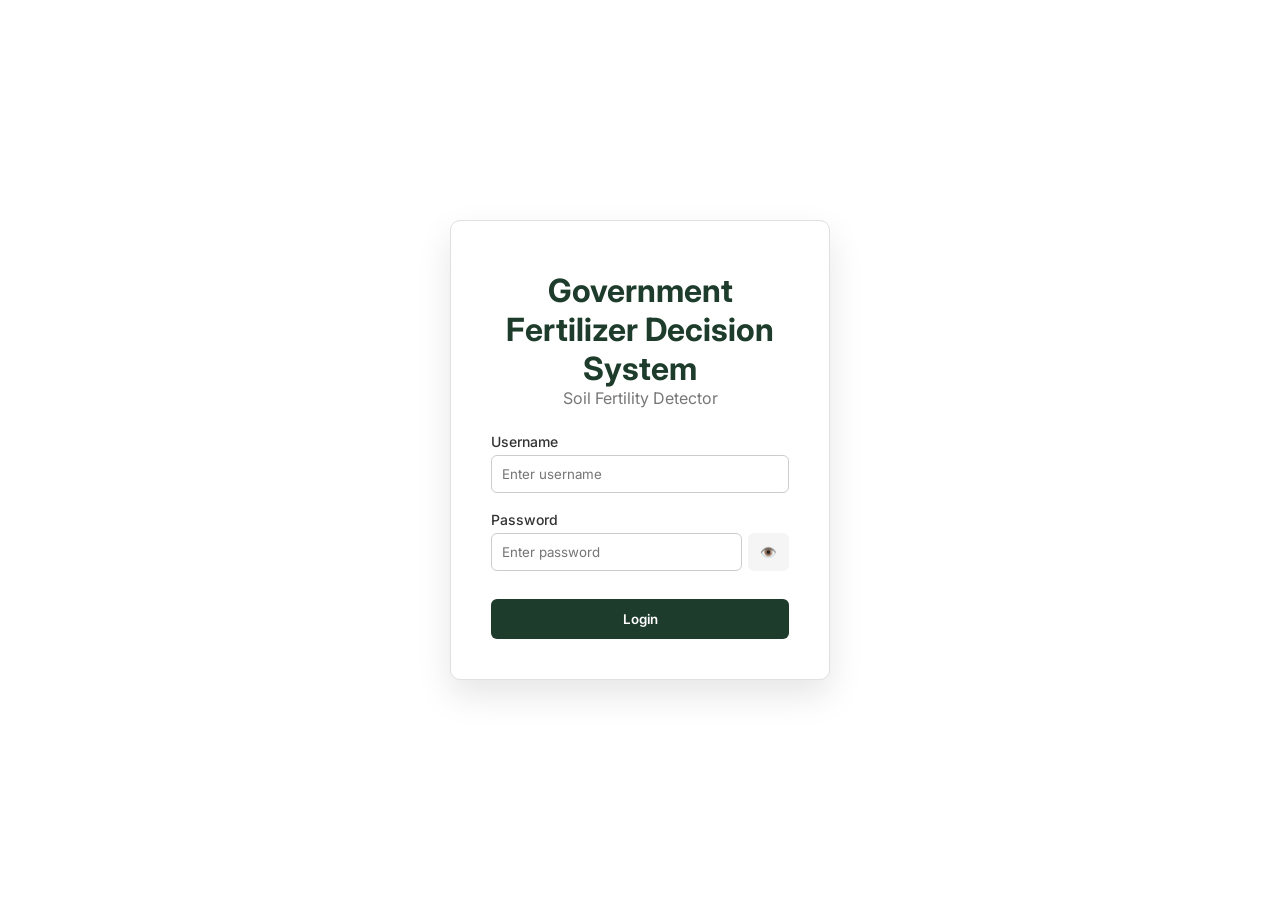
<file: index.html>
<!DOCTYPE html>
<html lang="en">
<head>
<meta charset="UTF-8">
<meta name="viewport" content="width=device-width, initial-scale=1.0">

<title>Government Fertilizer Decision System</title>

<link href="https://fonts.googleapis.com/css2?family=Inter:wght@400;500;600;700&display=swap" rel="stylesheet">

<style>

/* GLOBAL */
*{
margin:0;
padding:0;
box-sizing:border-box;
font-family:'Inter',sans-serif;
}

/* LOGIN PAGE - WHITE BACKGROUND */
#loginPage{
height:100vh;
display:flex;
justify-content:center;
align-items:center;
background:#ffffff;  /* Changed from green gradient to white */
position:fixed;
top:0;
left:0;
right:0;
bottom:0;
z-index:1000;
}

.login-box{
width:380px;
background:#ffffff;
padding:40px;
border-radius:10px;
box-shadow:0 15px 35px rgba(0,0,0,0.1);
text-align:center;
border:1px solid #e0e0e0;
}

.login-logo{
font-size:40px;
margin-bottom:10px;
}

.login-title{
font-size:32px;
font-weight:700;
color:#1e3c2c;
}

.login-subtitle{
color:#777;
margin-bottom:25px;
}

.form-group{
text-align:left;
margin-bottom:18px;
}

.form-group label{
font-size:14px;
font-weight:500;
display:block;
margin-bottom:5px;
color:#333;
}

.form-group input{
width:100%;
padding:10px;
border:1px solid #ccc;
border-radius:6px;
background:#ffffff;
}

.form-group input:focus{
outline:none;
border-color:#1e3c2c;
}

.password-wrapper{
display:flex;
}

.toggle-password{
border:none;
background:#f5f5f5;
padding:0 12px;
margin-left:6px;
border-radius:6px;
cursor:pointer;
color:#666;
}

.login-btn{
width:100%;
padding:12px;
border:none;
background:#1e3c2c;
color:white;
font-weight:600;
border-radius:6px;
cursor:pointer;
margin-top:10px;
}

.login-btn:hover{
background:#2a4a35;
}

.error-message{
margin-top:10px;
color:#c62828;
font-size:13px;
display:none;
}

.error-message.show{
display:block;
}

/* MAIN APP - WHITE BACKGROUND */
#mainApp{
display:none;
background:#ffffff;
}

.app-header{
background:#ffffff;
border-bottom:1px solid #e0e0e0;
padding:16px 40px;
}

.header-content{
max-width:1400px;
margin:0 auto;
display:flex;
justify-content:space-between;
align-items:center;
}

.logo-area{
display:flex;
align-items:center;
gap:10px;
}

.logo-icon{
font-size:22px;
}

.logo-area h1{
font-size:20px;
font-weight:600;
color:#333;
}

.logout-btn{
background:#f5f5f5;
border:1px solid #ddd;
padding:8px 14px;
border-radius:6px;
color:#333;
cursor:pointer;
}

.logout-btn:hover{
background:#e0e0e0;
}

/* LAYOUT - WHITE BACKGROUND */
.main-container{
padding:30px;
background:#ffffff;
min-height:100vh;
}

.two-column-layout{
display:grid;
grid-template-columns:420px 1fr;
gap:25px;
}

/* INPUT CARD */
.input-card{
background:#ffffff;
border:1px solid #e0e0e0;
border-radius:12px;
padding:25px;
box-shadow:0 2px 8px rgba(0,0,0,0.05);
}

.input-card h2{
font-size:20px;
font-weight:600;
color:#333;
margin-bottom:4px;
}

.input-subtitle{
font-size:13px;
color:#777;
margin-bottom:18px;
}

.model-select{
width:100%;
padding:10px;
border:1px solid #e0e0e0;
border-radius:6px;
margin-bottom:20px;
background:#ffffff;
color:#333;
}

.model-select:focus{
outline:none;
border-color:#1e3c2c;
}

.section-title{
margin:20px 0 12px;
font-size:12px;
font-weight:600;
color:#666;
text-transform:uppercase;
letter-spacing:0.5px;
border-bottom:1px solid #e0e0e0;
padding-bottom:5px;
}

.input-grid{
display:grid;
grid-template-columns:1fr 1fr;
gap:14px;
}

.input-field label{
font-size:12px;
color:#666;
display:block;
margin-bottom:4px;
font-weight:500;
}

.input-field input{
width:100%;
padding:8px 10px;
background:#ffffff;
border:1px solid #e0e0e0;
border-radius:6px;
color:#333;
}

.input-field input:focus{
outline:none;
border-color:#1e3c2c;
}

.analyze-btn{
width:100%;
margin-top:20px;
padding:14px;
background:#1e3c2c;
border:none;
border-radius:8px;
font-weight:600;
color:white;
cursor:pointer;
font-size:15px;
}

.analyze-btn:hover{
background:#2a4a35;
}

.sample-buttons{
display:flex;
gap:10px;
margin-top:15px;
}

.sample-btn{
flex:1;
padding:8px;
background:#f5f5f5;
border:1px solid #e0e0e0;
border-radius:6px;
color:#666;
cursor:pointer;
font-size:12px;
}

.sample-btn:hover{
background:#e0e0e0;
border-color:#1e3c2c;
color:#1e3c2c;
}

/* RESULTS CARD */
.results-card{
background:#ffffff;
border:1px solid #e0e0e0;
border-radius:12px;
padding:25px;
min-height:500px;
box-shadow:0 2px 8px rgba(0,0,0,0.05);
}

.empty-state{
text-align:center;
color:#999;
padding-top:80px;
}

.empty-icon{
font-size:48px;
margin-bottom:10px;
}

/* RESULTS STYLES */
.fertility-badge{
display:inline-block;
padding:6px 14px;
border-radius:30px;
font-weight:600;
margin-bottom:15px;
font-size:14px;
}

.badge-high{
background:#e8f5e9;
color:#2e7d32;
border:1px solid #a5d6a7;
}

.badge-medium{
background:#fff3e0;
color:#ef6c00;
border:1px solid #ffb74d;
}

.badge-low{
background:#ffebee;
color:#c62828;
border:1px solid #ef9a9a;
}

.confidence-display{
margin-bottom:20px;
}

.confidence-label{
font-size:12px;
color:#666;
margin-bottom:4px;
}

.confidence-value{
font-size:28px;
font-weight:700;
color:#1e3c2c;
}

.result-desc{
color:#555;
line-height:1.6;
margin-bottom:25px;
font-size:14px;
}

.indicators-section h3{
font-size:14px;
color:#333;
margin-bottom:15px;
padding-bottom:5px;
border-bottom:1px solid #e0e0e0;
}

.indicator-item{
display:flex;
align-items:center;
margin-bottom:12px;
gap:10px;
}

.indicator-name{
width:100px;
font-size:12px;
font-weight:600;
color:#666;
}

.indicator-bar{
flex:1;
height:6px;
background:#f0f0f0;
border-radius:3px;
overflow:hidden;
}

.indicator-fill{
height:100%;
border-radius:3px;
}

.indicator-value{
width:75px;
font-size:11px;
color:#333;
text-align:right;
}

.indicator-unit{
color:#999;
font-size:10px;
margin-left:2px;
}

/* TABS */
.tabs{
display:flex;
gap:10px;
margin-bottom:20px;
}

.tab-btn{
padding:8px 20px;
border:none;
border-radius:6px;
font-weight:600;
cursor:pointer;
transition:all 0.3s;
}

.tab-btn.active{
background:#1e3c2c;
color:white;
}

.tab-btn:not(.active){
background:#f5f5f5;
color:#666;
border:1px solid #e0e0e0;
}

.tab-btn:not(.active):hover{
background:#e0e0e0;
}

.tab-content{
display:none;
}

.tab-content.active{
display:block;
}

/* BULK UPLOAD */
.bulk-container{
background:#ffffff;
border:1px solid #e0e0e0;
border-radius:12px;
padding:25px;
}

.upload-area{
border:2px dashed #e0e0e0;
border-radius:8px;
padding:40px;
text-align:center;
cursor:pointer;
margin-bottom:20px;
}

.upload-area:hover{
border-color:#1e3c2c;
background:#f9f9f9;
}

.upload-icon{
font-size:40px;
margin-bottom:10px;
}

.upload-hint{
font-size:11px;
color:#999;
}

/* HISTORY CARD */
.history-card{
background:#ffffff;
border:1px solid #e0e0e0;
border-radius:12px;
padding:25px;
}

.history-card h3{
font-size:16px;
color:#333;
margin-bottom:20px;
padding-bottom:8px;
border-bottom:1px solid #e0e0e0;
}

.history-item{
display:flex;
justify-content:space-between;
align-items:center;
padding:12px;
background:#f9f9f9;
border:1px solid #e0e0e0;
border-radius:6px;
margin-bottom:8px;
}

.history-fert{
padding:3px 8px;
border-radius:4px;
font-size:11px;
font-weight:600;
}

.history-time{
color:#999;
font-size:11px;
}

/* RESPONSIVE */
@media (max-width:1024px){
.two-column-layout{
grid-template-columns:1fr;
}
}

@media (max-width:768px){
.input-grid{
grid-template-columns:1fr;
}
.sample-buttons{
grid-template-columns:1fr;
}
.tabs{
flex-direction:column;
}
.header-content{
flex-direction:column;
gap:12px;
}
}
</style>
</head>

<body>

<!-- LOGIN PAGE - WHITE BACKGROUND -->
<div id="loginPage">
<div class="login-box">
<div class="login-logo"></div>
<h1 class="login-title">Government Fertilizer Decision System</h1>
<p class="login-subtitle">Soil Fertility Detector </p>

<form id="loginForm">
<div class="form-group">
<label>Username</label>
<input type="text" id="username" placeholder="Enter username" required>
</div>

<div class="form-group">
<label>Password</label>
<div class="password-wrapper">
<input type="password" id="password" placeholder="Enter password" required>
<button type="button" class="toggle-password" id="toggleBtn">👁️</button>
</div>
</div>

<button type="submit" class="login-btn">Login</button>
<div class="error-message" id="loginError">Invalid username or password</div>
</form>
</div>
</div>

<!-- MAIN APPLICATION - WHITE BACKGROUND -->
<div id="mainApp">
<div class="app-header">
<div class="header-content">
<div class="logo-area">
<span class="logo-icon"></span>
<h1>SoilSense Malawi</h1>
</div>
<button class="logout-btn" id="logoutBtn">Logout</button>
</div>
</div>

<div class="main-container">
<!-- Tabs -->
<div class="tabs">
<button class="tab-btn active" onclick="switchTab('single')">Enumeration Area</button>
<button class="tab-btn" onclick="switchTab('bulk')">Bulk Upload</button>
<button class="tab-btn" onclick="switchTab('history')">Decision Log</button>
</div>

<!-- Single Farmer Tab -->
<div id="tab-single" class="tab-content active">
<div class="two-column-layout">
<!-- Input Column - LEFT -->
<div class="input-column">
<div class="input-card">
<h2>Soil Parameters</h2>
<p class="input-subtitle">Enter lab measurements for analysis</p>

<!-- Model Select -->
<select class="model-select" id="modelSelect">
<option value="xgb">XGBoost (Gradient Boosting) — 96.8%</option>
<option value="rf">Random Forest — 94.3%</option>
</select>

<!-- Primary Nutrients -->
<div class="section-title">PRIMARY NUTRIENTS</div>
<div class="input-grid">
<div class="input-field">
<label>pH</label>
<input type="number" id="f_PH" value="6.2" step="0.1">
</div>
<div class="input-field">
<label>Organic Carbon</label>
<input type="number" id="f_OC" value="2.1" step="0.1">
</div>
<div class="input-field">
<label>Nitrogen (N)</label>
<input type="number" id="f_N" value="180">
</div>
<div class="input-field">
<label>Phosphorus (P)</label>
<input type="number" id="f_P" value="12.5" step="0.1">
</div>
<div class="input-field">
<label>Potassium (K)</label>
<input type="number" id="f_K" value="185">
</div>
<div class="input-field">
<label>Magnesium (Mg)</label>
<input type="number" id="f_Mg" value="2.5" step="0.1">
</div>
</div>

<!-- Micronutrients -->
<div class="section-title">MICRONUTRIENTS</div>
<div class="input-grid">
<div class="input-field">
<label>Zinc (Zn)</label>
<input type="number" id="f_Zn" value="0.8" step="0.1">
</div>
<div class="input-field">
<label>Iron (Fe)</label>
<input type="number" id="f_Fe" value="4.2" step="0.1">
</div>
<div class="input-field">
<label>Copper (Cu)</label>
<input type="number" id="f_Cu" value="0.5" step="0.1">
</div>
<div class="input-field">
<label>Manganese (Mn)</label>
<input type="number" id="f_Mn" value="3.2" step="0.1">
</div>
</div>

<!-- Physical Properties -->
<div class="section-title">PHYSICAL PROPERTIES</div>
<div class="input-grid">
<div class="input-field">
<label>Sand</label>
<input type="number" id="f_Sand" value="62">
</div>
<div class="input-field">
<label>Silt</label>
<input type="number" id="f_Silt" value="8.5" step="0.1">
</div>
<div class="input-field">
<label>Clay</label>
<input type="number" id="f_Clay" value="9.2" step="0.1">
</div>
<div class="input-field">
<label>CaCO₃</label>
<input type="number" id="f_CaCO3" value="5.4" step="0.1">
</div>
<div class="input-field">
<label>CEC</label>
<input type="number" id="f_CEC" value="8.2" step="0.1">
</div>
<div class="input-field">
<label>Moisture</label>
<input type="number" id="f_Moisture_Content" value="19.5" step="0.1">
</div>
</div>

<!-- Action Buttons -->
<button class="analyze-btn" id="predictBtn">Analyze Soil</button>

<div class="sample-buttons">
<button class="sample-btn" data-sample="high">High Fertility</button>
<button class="sample-btn" data-sample="medium">Medium Fertility</button>
<button class="sample-btn" data-sample="low">Low Fertility</button>
</div>
</div>
</div>

<!-- Results Column - RIGHT -->
<div class="results-column">
<div class="results-card" id="resultArea">
<div class="empty-state">
<div class="empty-icon">🌾</div>
<p>Enter soil parameters to analyze</p>
</div>
</div>
</div>
</div>
</div>

<!-- Bulk Upload Tab -->
<div id="tab-bulk" class="tab-content">
<div class="bulk-container">
<div class="upload-area" id="uploadZone">
<div class="upload-icon">📁</div>
<p>Drop CSV file or click to browse</p>
<span class="upload-hint">PH, OC, Mg, N, P, K, Zn, Fe, Cu, Mn, Sand, Silt, Clay, CaCO3, CEC, Moisture_Content</span>
</div>
<input type="file" id="fileInput" accept=".csv" style="display:none;">
<div id="bulkResults"></div>
</div>
</div>

<!-- History Tab -->
<div id="tab-history" class="tab-content">
<div class="history-card">
<h3>Decision Log</h3>
<div id="historyList">
<div class="empty-state">
<div class="empty-icon">📋</div>
<p>No decisions recorded</p>
</div>
</div>
</div>
</div>

</div>
</div>

<script>
// ============================================
// AUTHENTICATION SYSTEM
// ============================================

const ADMIN_CREDENTIALS = {
    username: 'admin',
    password: 'Admin@123'
};

document.addEventListener('DOMContentLoaded', function() {
    checkAuth();
    initEventListeners();
    setDefaultValues();
});

function setDefaultValues() {
    const defaults = {
        f_PH: 6.2, f_OC: 2.1, f_Mg: 2.5, f_N: 180, f_P: 12.5, f_K: 185,
        f_Zn: 0.8, f_Fe: 4.2, f_Cu: 0.5, f_Mn: 3.2,
        f_Sand: 62, f_Silt: 8.5, f_Clay: 9.2, f_CaCO3: 5.4, f_CEC: 8.2, f_Moisture_Content: 19.5
    };
    
    for (const [id, value] of Object.entries(defaults)) {
        const el = document.getElementById(id);
        if (el) el.value = value;
    }
}

function checkAuth() {
    const isLoggedIn = sessionStorage.getItem('soilSenseLoggedIn') === 'true';
    const loginPage = document.getElementById('loginPage');
    const mainApp = document.getElementById('mainApp');
    
    if (isLoggedIn) {
        loginPage.style.display = 'none';
        mainApp.style.display = 'block';
    } else {
        loginPage.style.display = 'flex';
        mainApp.style.display = 'none';
    }
}

function initEventListeners() {
    document.getElementById('loginForm').addEventListener('submit', handleLogin);
    document.getElementById('toggleBtn').addEventListener('click', togglePassword);
    document.getElementById('logoutBtn').addEventListener('click', logout);
    document.getElementById('predictBtn').addEventListener('click', runPrediction);
    
    document.querySelectorAll('.sample-btn').forEach(btn => {
        btn.addEventListener('click', function() {
            loadSample(this.dataset.sample);
        });
    });
    
    const uploadZone = document.getElementById('uploadZone');
    if (uploadZone) {
        uploadZone.addEventListener('click', () => document.getElementById('fileInput').click());
        uploadZone.addEventListener('dragover', (e) => {
            e.preventDefault();
            uploadZone.classList.add('drag');
        });
        uploadZone.addEventListener('dragleave', () => uploadZone.classList.remove('drag'));
        uploadZone.addEventListener('drop', handleDrop);
    }
    
    document.getElementById('fileInput').addEventListener('change', handleFileUpload);
}

function togglePassword() {
    const p = document.getElementById('password');
    p.type = p.type === 'password' ? 'text' : 'password';
}

function handleLogin(event) {
    event.preventDefault();
    
    const username = document.getElementById('username').value;
    const password = document.getElementById('password').value;
    const errorEl = document.getElementById('loginError');
    
    if (username === ADMIN_CREDENTIALS.username && password === ADMIN_CREDENTIALS.password) {
        sessionStorage.setItem('soilSenseLoggedIn', 'true');
        document.getElementById('loginPage').style.display = 'none';
        document.getElementById('mainApp').style.display = 'block';
        errorEl.classList.remove('show');
        setTimeout(runPrediction, 200);
    } else {
        errorEl.classList.add('show');
    }
}

function logout() {
    sessionStorage.removeItem('soilSenseLoggedIn');
    document.getElementById('mainApp').style.display = 'none';
    document.getElementById('loginPage').style.display = 'flex';
    document.getElementById('loginForm').reset();
    document.getElementById('loginError').classList.remove('show');
}

// ============================================
// SOIL ANALYSIS FUNCTIONS
// ============================================

const SAMPLES = {
    high: { PH:6.5, OC:4.2, Mg:3.2, N:280, P:22, K:310, Zn:1.2, Fe:7.5, Cu:0.7, Mn:5.5, Sand:55, Silt:12, Clay:10, CaCO3:4.5, CEC:18, Moisture_Content:21 },
    medium: { PH:6.1, OC:2.1, Mg:2.0, N:160, P:11, K:165, Zn:0.7, Fe:4.0, Cu:0.5, Mn:3.0, Sand:65, Silt:8, Clay:9, CaCO3:5.5, CEC:8, Moisture_Content:18.5 },
    low: { PH:5.1, OC:0.6, Mg:0.8, N:45, P:4.5, K:55, Zn:0.2, Fe:2.0, Cu:0.3, Mn:1.2, Sand:80, Silt:4, Clay:5, CaCO3:2.5, CEC:3.5, Moisture_Content:13 }
};

function loadSample(type) {
    const s = SAMPLES[type];
    for (const [col, val] of Object.entries(s)) {
        const id = col === 'Moisture_Content' ? 'f_Moisture_Content' : 'f_' + col;
        const el = document.getElementById(id);
        if (el) el.value = val;
    }
    setTimeout(runPrediction, 100);
}

function getRawValues() {
    const raw = {};
    const fields = ['PH','OC','Mg','N','P','K','Zn','Fe','Cu','Mn','Sand','Silt','Clay','CaCO3','CEC','Moisture_Content'];
    
    fields.forEach(col => {
        const id = col === 'Moisture_Content' ? 'f_Moisture_Content' : 'f_' + col;
        raw[col] = parseFloat(document.getElementById(id).value) || 0;
    });
    
    return raw;
}

function calculateFertility(raw) {
    let score = 0;
    let maxScore = 0;
    
    if (raw.N >= 200) score += 20;
    else if (raw.N >= 120) score += 15;
    else if (raw.N >= 80) score += 10;
    else score += 5;
    maxScore += 20;
    
    if (raw.P >= 15) score += 20;
    else if (raw.P >= 12) score += 15;
    else if (raw.P >= 8) score += 10;
    else score += 5;
    maxScore += 20;
    
    if (raw.K >= 200) score += 20;
    else if (raw.K >= 150) score += 15;
    else if (raw.K >= 100) score += 10;
    else score += 5;
    maxScore += 20;
    
    if (raw.PH >= 6.0 && raw.PH <= 7.0) score += 15;
    else if (raw.PH >= 5.5 && raw.PH <= 7.5) score += 10;
    else score += 5;
    maxScore += 15;
    
    if (raw.OC >= 2.0) score += 15;
    else if (raw.OC >= 1.5) score += 10;
    else score += 5;
    maxScore += 15;
    
    if (raw.Moisture_Content >= 15 && raw.Moisture_Content <= 25) score += 10;
    else score += 5;
    maxScore += 10;
    
    const percentage = (score / maxScore) * 100;
    
    if (percentage >= 75) return 'High';
    if (percentage >= 45) return 'Medium';
    return 'Low';
}

function runPrediction() {
    const raw = getRawValues();
    const fertility = calculateFertility(raw);
    const model = document.getElementById('modelSelect').value;
    const confidence = model === 'xgb' ? 96.8 : 94.3;
    
    renderResults(fertility, raw, confidence);
    logDecision(fertility, model);
}

function renderResults(fertility, raw, confidence) {
    const area = document.getElementById('resultArea');
    
    const indicators = [
        { name: 'NITROGEN', value: raw.N, unit: 'mg/kg', good: raw.N >= 120, optimal: 200 },
        { name: 'POTASSIUM', value: raw.K, unit: 'mg/kg', good: raw.K >= 150, optimal: 200 },
        { name: 'PHOSPHORUS', value: raw.P, unit: 'mg/kg', good: raw.P >= 12, optimal: 15 },
        { name: 'ORG. CARBON', value: raw.OC.toFixed(2), unit: '%', good: raw.OC >= 2.0, optimal: 2.0 },
        { name: 'pH', value: raw.PH.toFixed(2), unit: '', good: raw.PH >= 6.0 && raw.PH <= 7.0, optimal: 6.5 },
        { name: 'CEC', value: raw.CEC, unit: 'cmol/kg', good: raw.CEC >= 7, optimal: 7 },
        { name: 'MOISTURE', value: raw.Moisture_Content, unit: '%', good: raw.Moisture_Content >= 15 && raw.Moisture_Content <= 25, optimal: 20 }
    ];
    
    const indicatorsHTML = indicators.map(ind => {
        let percentage = 50;
        if (ind.optimal) {
            percentage = Math.min(100, (parseFloat(ind.value) / ind.optimal) * 100);
        }
        
        return `
            <div class="indicator-item">
                <span class="indicator-name">${ind.name}</span>
                <div class="indicator-bar">
                    <div class="indicator-fill" style="width: ${percentage}%; background: ${ind.good ? '#2e7d32' : '#c62828'}"></div>
                </div>
                <span class="indicator-value">${ind.value}<span class="indicator-unit">${ind.unit}</span></span>
            </div>
        `;
    }).join('');
    
    let description = '';
    if (fertility === 'High') description = 'Excellent nutrient balance. This soil supports high crop productivity without external inputs.';
    else if (fertility === 'Medium') description = 'Adequate nutrient levels with some room for improvement. Targeted supplementation may help.';
    else description = 'Critically deficient soil. Crop failure risk is high without fertilizer intervention.';
    
    area.innerHTML = `
        <div>
            <div class="fertility-badge badge-${fertility.toLowerCase()}">${fertility} Fertility</div>
            <div class="confidence-display">
                <div class="confidence-label">Model Confidence</div>
                <div class="confidence-value">${confidence}%</div>
            </div>
            <p class="result-desc">${description}</p>
            <div class="indicators-section">
                <h3>Key Fertility Indicators (7/7)</h3>
                ${indicatorsHTML}
            </div>
        </div>
    `;
}

// Decision Log
let history = [];
let logCount = 0;

function logDecision(fertility, model) {
    logCount++;
    const now = new Date();
    const timeString = now.toLocaleTimeString([], { hour: '2-digit', minute: '2-digit' });
    
    history.unshift({ id: logCount, fertility, model: model === 'xgb' ? 'XGB' : 'RF', time: timeString });
    if (history.length > 10) history.pop();
    renderHistory();
}

function renderHistory() {
    const el = document.getElementById('historyList');
    if (!history.length) {
        el.innerHTML = '<div class="empty-state"><div class="empty-icon">📋</div><p>No decisions recorded</p></div>';
        return;
    }
    
    el.innerHTML = history.map(h => `
        <div class="history-item">
            <span style="font-weight:500;">Farmer #${h.id}</span>
            <span class="history-fert badge-${h.fertility.toLowerCase()}">${h.fertility}</span>
            <span class="history-time">${h.time} • ${h.model}</span>
        </div>
    `).join('');
}

function switchTab(name) {
    document.querySelectorAll('.tab-btn').forEach(btn => {
        btn.classList.remove('active');
    });
    document.querySelectorAll('.tab-content').forEach(content => {
        content.classList.remove('active');
        content.style.display = 'none';
    });
    
    const activeBtn = Array.from(document.querySelectorAll('.tab-btn')).find(
        btn => btn.getAttribute('onclick') && btn.getAttribute('onclick').includes(name)
    );
    if (activeBtn) activeBtn.classList.add('active');
    
    document.getElementById('tab-' + name).classList.add('active');
    document.getElementById('tab-' + name).style.display = 'block';
}

function handleDrop(e) {
    e.preventDefault();
    document.getElementById('uploadZone').classList.remove('drag');
    const file = e.dataTransfer.files[0];
    if (file) alert(`File "${file.name}" selected for bulk upload`);
}

function handleFileUpload(e) {
    const file = e.target.files[0];
    if (file) alert(`File "${file.name}" selected for bulk upload`);
}
</script>
</body>
</html>
</file>
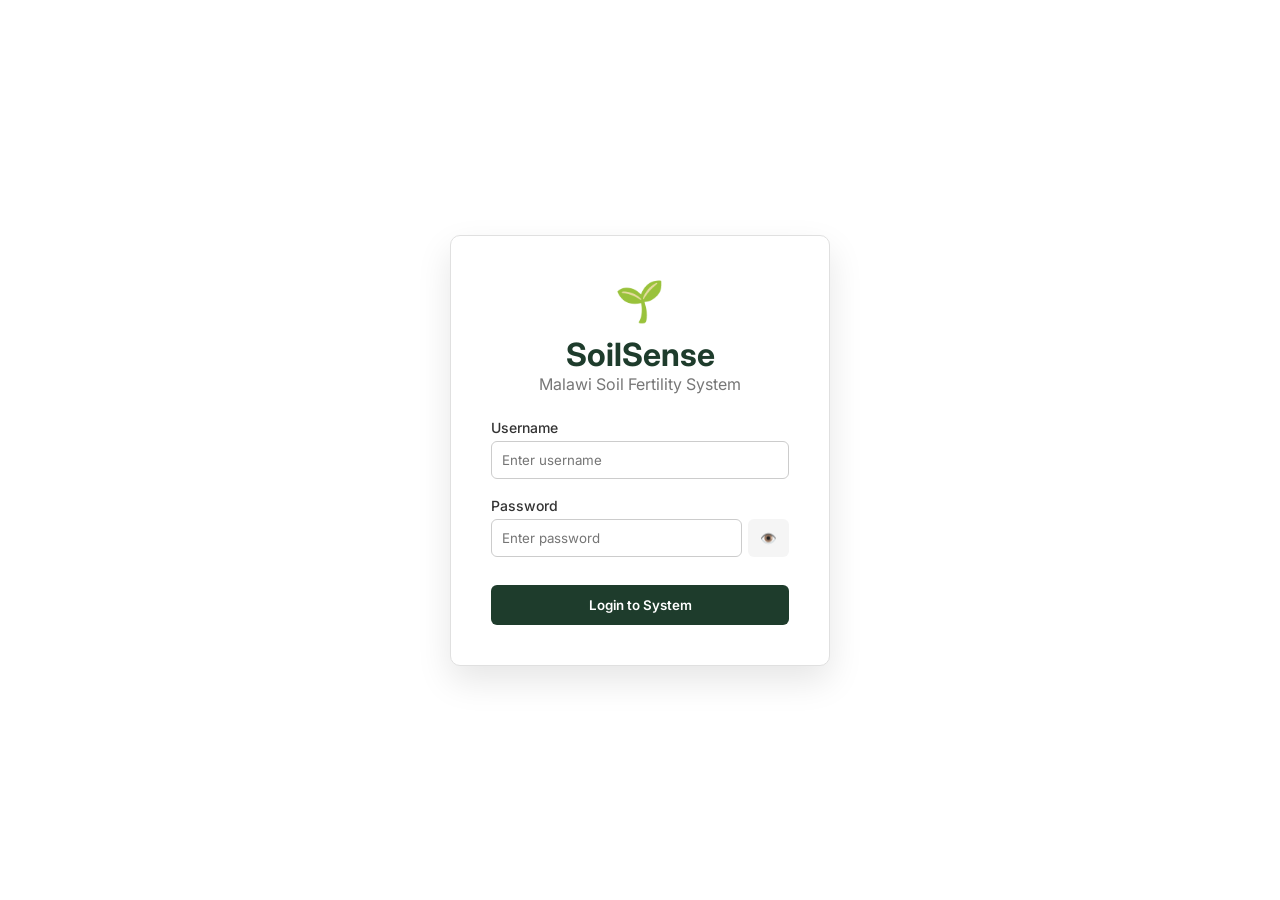
<file: soilsense_system.html>
<!DOCTYPE html>
<html lang="en">
<head>
<meta charset="UTF-8">
<meta name="viewport" content="width=device-width, initial-scale=1.0">

<title>SoilSense — Malawi Soil Fertility System</title>

<link href="https://fonts.googleapis.com/css2?family=Inter:wght@400;500;600;700&display=swap" rel="stylesheet">

<style>

/* GLOBAL */
*{
margin:0;
padding:0;
box-sizing:border-box;
font-family:'Inter',sans-serif;
}

/* LOGIN PAGE - WHITE BACKGROUND */
#loginPage{
height:100vh;
display:flex;
justify-content:center;
align-items:center;
background:#ffffff;  /* Changed from green gradient to white */
position:fixed;
top:0;
left:0;
right:0;
bottom:0;
z-index:1000;
}

.login-box{
width:380px;
background:#ffffff;
padding:40px;
border-radius:10px;
box-shadow:0 15px 35px rgba(0,0,0,0.1);
text-align:center;
border:1px solid #e0e0e0;
}

.login-logo{
font-size:40px;
margin-bottom:10px;
}

.login-title{
font-size:32px;
font-weight:700;
color:#1e3c2c;
}

.login-subtitle{
color:#777;
margin-bottom:25px;
}

.form-group{
text-align:left;
margin-bottom:18px;
}

.form-group label{
font-size:14px;
font-weight:500;
display:block;
margin-bottom:5px;
color:#333;
}

.form-group input{
width:100%;
padding:10px;
border:1px solid #ccc;
border-radius:6px;
background:#ffffff;
}

.form-group input:focus{
outline:none;
border-color:#1e3c2c;
}

.password-wrapper{
display:flex;
}

.toggle-password{
border:none;
background:#f5f5f5;
padding:0 12px;
margin-left:6px;
border-radius:6px;
cursor:pointer;
color:#666;
}

.login-btn{
width:100%;
padding:12px;
border:none;
background:#1e3c2c;
color:white;
font-weight:600;
border-radius:6px;
cursor:pointer;
margin-top:10px;
}

.login-btn:hover{
background:#2a4a35;
}

.error-message{
margin-top:10px;
color:#c62828;
font-size:13px;
display:none;
}

.error-message.show{
display:block;
}

/* MAIN APP - WHITE BACKGROUND */
#mainApp{
display:none;
background:#ffffff;
}

.app-header{
background:#ffffff;
border-bottom:1px solid #e0e0e0;
padding:16px 40px;
}

.header-content{
max-width:1400px;
margin:0 auto;
display:flex;
justify-content:space-between;
align-items:center;
}

.logo-area{
display:flex;
align-items:center;
gap:10px;
}

.logo-icon{
font-size:22px;
}

.logo-area h1{
font-size:20px;
font-weight:600;
color:#333;
}

.logout-btn{
background:#f5f5f5;
border:1px solid #ddd;
padding:8px 14px;
border-radius:6px;
color:#333;
cursor:pointer;
}

.logout-btn:hover{
background:#e0e0e0;
}

/* LAYOUT - WHITE BACKGROUND */
.main-container{
padding:30px;
background:#ffffff;
min-height:100vh;
}

.two-column-layout{
display:grid;
grid-template-columns:420px 1fr;
gap:25px;
}

/* INPUT CARD */
.input-card{
background:#ffffff;
border:1px solid #e0e0e0;
border-radius:12px;
padding:25px;
box-shadow:0 2px 8px rgba(0,0,0,0.05);
}

.input-card h2{
font-size:20px;
font-weight:600;
color:#333;
margin-bottom:4px;
}

.input-subtitle{
font-size:13px;
color:#777;
margin-bottom:18px;
}

.model-select{
width:100%;
padding:10px;
border:1px solid #e0e0e0;
border-radius:6px;
margin-bottom:20px;
background:#ffffff;
color:#333;
}

.model-select:focus{
outline:none;
border-color:#1e3c2c;
}

.section-title{
margin:20px 0 12px;
font-size:12px;
font-weight:600;
color:#666;
text-transform:uppercase;
letter-spacing:0.5px;
border-bottom:1px solid #e0e0e0;
padding-bottom:5px;
}

.input-grid{
display:grid;
grid-template-columns:1fr 1fr;
gap:14px;
}

.input-field label{
font-size:12px;
color:#666;
display:block;
margin-bottom:4px;
font-weight:500;
}

.input-field input{
width:100%;
padding:8px 10px;
background:#ffffff;
border:1px solid #e0e0e0;
border-radius:6px;
color:#333;
}

.input-field input:focus{
outline:none;
border-color:#1e3c2c;
}

.analyze-btn{
width:100%;
margin-top:20px;
padding:14px;
background:#1e3c2c;
border:none;
border-radius:8px;
font-weight:600;
color:white;
cursor:pointer;
font-size:15px;
}

.analyze-btn:hover{
background:#2a4a35;
}

.sample-buttons{
display:flex;
gap:10px;
margin-top:15px;
}

.sample-btn{
flex:1;
padding:8px;
background:#f5f5f5;
border:1px solid #e0e0e0;
border-radius:6px;
color:#666;
cursor:pointer;
font-size:12px;
}

.sample-btn:hover{
background:#e0e0e0;
border-color:#1e3c2c;
color:#1e3c2c;
}

/* RESULTS CARD */
.results-card{
background:#ffffff;
border:1px solid #e0e0e0;
border-radius:12px;
padding:25px;
min-height:500px;
box-shadow:0 2px 8px rgba(0,0,0,0.05);
}

.empty-state{
text-align:center;
color:#999;
padding-top:80px;
}

.empty-icon{
font-size:48px;
margin-bottom:10px;
}

/* RESULTS STYLES */
.fertility-badge{
display:inline-block;
padding:6px 14px;
border-radius:30px;
font-weight:600;
margin-bottom:15px;
font-size:14px;
}

.badge-high{
background:#e8f5e9;
color:#2e7d32;
border:1px solid #a5d6a7;
}

.badge-medium{
background:#fff3e0;
color:#ef6c00;
border:1px solid #ffb74d;
}

.badge-low{
background:#ffebee;
color:#c62828;
border:1px solid #ef9a9a;
}

.confidence-display{
margin-bottom:20px;
}

.confidence-label{
font-size:12px;
color:#666;
margin-bottom:4px;
}

.confidence-value{
font-size:28px;
font-weight:700;
color:#1e3c2c;
}

.result-desc{
color:#555;
line-height:1.6;
margin-bottom:25px;
font-size:14px;
}

.indicators-section h3{
font-size:14px;
color:#333;
margin-bottom:15px;
padding-bottom:5px;
border-bottom:1px solid #e0e0e0;
}

.indicator-item{
display:flex;
align-items:center;
margin-bottom:12px;
gap:10px;
}

.indicator-name{
width:100px;
font-size:12px;
font-weight:600;
color:#666;
}

.indicator-bar{
flex:1;
height:6px;
background:#f0f0f0;
border-radius:3px;
overflow:hidden;
}

.indicator-fill{
height:100%;
border-radius:3px;
}

.indicator-value{
width:75px;
font-size:11px;
color:#333;
text-align:right;
}

.indicator-unit{
color:#999;
font-size:10px;
margin-left:2px;
}

/* TABS */
.tabs{
display:flex;
gap:10px;
margin-bottom:20px;
}

.tab-btn{
padding:8px 20px;
border:none;
border-radius:6px;
font-weight:600;
cursor:pointer;
transition:all 0.3s;
}

.tab-btn.active{
background:#1e3c2c;
color:white;
}

.tab-btn:not(.active){
background:#f5f5f5;
color:#666;
border:1px solid #e0e0e0;
}

.tab-btn:not(.active):hover{
background:#e0e0e0;
}

.tab-content{
display:none;
}

.tab-content.active{
display:block;
}

/* BULK UPLOAD */
.bulk-container{
background:#ffffff;
border:1px solid #e0e0e0;
border-radius:12px;
padding:25px;
}

.upload-area{
border:2px dashed #e0e0e0;
border-radius:8px;
padding:40px;
text-align:center;
cursor:pointer;
margin-bottom:20px;
}

.upload-area:hover{
border-color:#1e3c2c;
background:#f9f9f9;
}

.upload-icon{
font-size:40px;
margin-bottom:10px;
}

.upload-hint{
font-size:11px;
color:#999;
}

/* HISTORY CARD */
.history-card{
background:#ffffff;
border:1px solid #e0e0e0;
border-radius:12px;
padding:25px;
}

.history-card h3{
font-size:16px;
color:#333;
margin-bottom:20px;
padding-bottom:8px;
border-bottom:1px solid #e0e0e0;
}

.history-item{
display:flex;
justify-content:space-between;
align-items:center;
padding:12px;
background:#f9f9f9;
border:1px solid #e0e0e0;
border-radius:6px;
margin-bottom:8px;
}

.history-fert{
padding:3px 8px;
border-radius:4px;
font-size:11px;
font-weight:600;
}

.history-time{
color:#999;
font-size:11px;
}

/* RESPONSIVE */
@media (max-width:1024px){
.two-column-layout{
grid-template-columns:1fr;
}
}

@media (max-width:768px){
.input-grid{
grid-template-columns:1fr;
}
.sample-buttons{
grid-template-columns:1fr;
}
.tabs{
flex-direction:column;
}
.header-content{
flex-direction:column;
gap:12px;
}
}
</style>
</head>

<body>

<!-- LOGIN PAGE - WHITE BACKGROUND -->
<div id="loginPage">
<div class="login-box">
<div class="login-logo">🌱</div>
<h1 class="login-title">SoilSense</h1>
<p class="login-subtitle">Malawi Soil Fertility System</p>

<form id="loginForm">
<div class="form-group">
<label>Username</label>
<input type="text" id="username" placeholder="Enter username" required>
</div>

<div class="form-group">
<label>Password</label>
<div class="password-wrapper">
<input type="password" id="password" placeholder="Enter password" required>
<button type="button" class="toggle-password" id="toggleBtn">👁️</button>
</div>
</div>

<button type="submit" class="login-btn">Login to System</button>
<div class="error-message" id="loginError">Invalid username or password</div>
</form>
</div>
</div>

<!-- MAIN APPLICATION - WHITE BACKGROUND -->
<div id="mainApp">
<div class="app-header">
<div class="header-content">
<div class="logo-area">
<span class="logo-icon">🌱</span>
<h1>SoilSense Malawi</h1>
</div>
<button class="logout-btn" id="logoutBtn">Logout</button>
</div>
</div>

<div class="main-container">
<!-- Tabs -->
<div class="tabs">
<button class="tab-btn active" onclick="switchTab('single')">Single Farmer</button>
<button class="tab-btn" onclick="switchTab('bulk')">Bulk Upload</button>
<button class="tab-btn" onclick="switchTab('history')">Decision Log</button>
</div>

<!-- Single Farmer Tab -->
<div id="tab-single" class="tab-content active">
<div class="two-column-layout">
<!-- Input Column - LEFT -->
<div class="input-column">
<div class="input-card">
<h2>Soil Parameters</h2>
<p class="input-subtitle">Enter lab measurements for analysis</p>

<!-- Model Select -->
<select class="model-select" id="modelSelect">
<option value="xgb">XGBoost (Gradient Boosting) — 96.8%</option>
<option value="rf">Random Forest — 94.3%</option>
</select>

<!-- Primary Nutrients -->
<div class="section-title">PRIMARY NUTRIENTS</div>
<div class="input-grid">
<div class="input-field">
<label>pH</label>
<input type="number" id="f_PH" value="6.2" step="0.1">
</div>
<div class="input-field">
<label>Organic Carbon</label>
<input type="number" id="f_OC" value="2.1" step="0.1">
</div>
<div class="input-field">
<label>Nitrogen (N)</label>
<input type="number" id="f_N" value="180">
</div>
<div class="input-field">
<label>Phosphorus (P)</label>
<input type="number" id="f_P" value="12.5" step="0.1">
</div>
<div class="input-field">
<label>Potassium (K)</label>
<input type="number" id="f_K" value="185">
</div>
<div class="input-field">
<label>Magnesium (Mg)</label>
<input type="number" id="f_Mg" value="2.5" step="0.1">
</div>
</div>

<!-- Micronutrients -->
<div class="section-title">MICRONUTRIENTS</div>
<div class="input-grid">
<div class="input-field">
<label>Zinc (Zn)</label>
<input type="number" id="f_Zn" value="0.8" step="0.1">
</div>
<div class="input-field">
<label>Iron (Fe)</label>
<input type="number" id="f_Fe" value="4.2" step="0.1">
</div>
<div class="input-field">
<label>Copper (Cu)</label>
<input type="number" id="f_Cu" value="0.5" step="0.1">
</div>
<div class="input-field">
<label>Manganese (Mn)</label>
<input type="number" id="f_Mn" value="3.2" step="0.1">
</div>
</div>

<!-- Physical Properties -->
<div class="section-title">PHYSICAL PROPERTIES</div>
<div class="input-grid">
<div class="input-field">
<label>Sand</label>
<input type="number" id="f_Sand" value="62">
</div>
<div class="input-field">
<label>Silt</label>
<input type="number" id="f_Silt" value="8.5" step="0.1">
</div>
<div class="input-field">
<label>Clay</label>
<input type="number" id="f_Clay" value="9.2" step="0.1">
</div>
<div class="input-field">
<label>CaCO₃</label>
<input type="number" id="f_CaCO3" value="5.4" step="0.1">
</div>
<div class="input-field">
<label>CEC</label>
<input type="number" id="f_CEC" value="8.2" step="0.1">
</div>
<div class="input-field">
<label>Moisture</label>
<input type="number" id="f_Moisture_Content" value="19.5" step="0.1">
</div>
</div>

<!-- Action Buttons -->
<button class="analyze-btn" id="predictBtn">Analyze Soil & Decide</button>

<div class="sample-buttons">
<button class="sample-btn" data-sample="high">High Fertility</button>
<button class="sample-btn" data-sample="medium">Medium Fertility</button>
<button class="sample-btn" data-sample="low">Low Fertility</button>
</div>
</div>
</div>

<!-- Results Column - RIGHT -->
<div class="results-column">
<div class="results-card" id="resultArea">
<div class="empty-state">
<div class="empty-icon">🌾</div>
<p>Enter soil parameters to analyze</p>
</div>
</div>
</div>
</div>
</div>

<!-- Bulk Upload Tab -->
<div id="tab-bulk" class="tab-content">
<div class="bulk-container">
<div class="upload-area" id="uploadZone">
<div class="upload-icon">📁</div>
<p>Drop CSV file or click to browse</p>
<span class="upload-hint">PH, OC, Mg, N, P, K, Zn, Fe, Cu, Mn, Sand, Silt, Clay, CaCO3, CEC, Moisture_Content</span>
</div>
<input type="file" id="fileInput" accept=".csv" style="display:none;">
<div id="bulkResults"></div>
</div>
</div>

<!-- History Tab -->
<div id="tab-history" class="tab-content">
<div class="history-card">
<h3>Decision Log</h3>
<div id="historyList">
<div class="empty-state">
<div class="empty-icon">📋</div>
<p>No decisions recorded</p>
</div>
</div>
</div>
</div>

</div>
</div>

<script>
// ============================================
// AUTHENTICATION SYSTEM
// ============================================

const ADMIN_CREDENTIALS = {
    username: 'admin',
    password: 'Admin@123'
};

document.addEventListener('DOMContentLoaded', function() {
    checkAuth();
    initEventListeners();
    setDefaultValues();
});

function setDefaultValues() {
    const defaults = {
        f_PH: 6.2, f_OC: 2.1, f_Mg: 2.5, f_N: 180, f_P: 12.5, f_K: 185,
        f_Zn: 0.8, f_Fe: 4.2, f_Cu: 0.5, f_Mn: 3.2,
        f_Sand: 62, f_Silt: 8.5, f_Clay: 9.2, f_CaCO3: 5.4, f_CEC: 8.2, f_Moisture_Content: 19.5
    };
    
    for (const [id, value] of Object.entries(defaults)) {
        const el = document.getElementById(id);
        if (el) el.value = value;
    }
}

function checkAuth() {
    const isLoggedIn = sessionStorage.getItem('soilSenseLoggedIn') === 'true';
    const loginPage = document.getElementById('loginPage');
    const mainApp = document.getElementById('mainApp');
    
    if (isLoggedIn) {
        loginPage.style.display = 'none';
        mainApp.style.display = 'block';
    } else {
        loginPage.style.display = 'flex';
        mainApp.style.display = 'none';
    }
}

function initEventListeners() {
    document.getElementById('loginForm').addEventListener('submit', handleLogin);
    document.getElementById('toggleBtn').addEventListener('click', togglePassword);
    document.getElementById('logoutBtn').addEventListener('click', logout);
    document.getElementById('predictBtn').addEventListener('click', runPrediction);
    
    document.querySelectorAll('.sample-btn').forEach(btn => {
        btn.addEventListener('click', function() {
            loadSample(this.dataset.sample);
        });
    });
    
    const uploadZone = document.getElementById('uploadZone');
    if (uploadZone) {
        uploadZone.addEventListener('click', () => document.getElementById('fileInput').click());
        uploadZone.addEventListener('dragover', (e) => {
            e.preventDefault();
            uploadZone.classList.add('drag');
        });
        uploadZone.addEventListener('dragleave', () => uploadZone.classList.remove('drag'));
        uploadZone.addEventListener('drop', handleDrop);
    }
    
    document.getElementById('fileInput').addEventListener('change', handleFileUpload);
}

function togglePassword() {
    const p = document.getElementById('password');
    p.type = p.type === 'password' ? 'text' : 'password';
}

function handleLogin(event) {
    event.preventDefault();
    
    const username = document.getElementById('username').value;
    const password = document.getElementById('password').value;
    const errorEl = document.getElementById('loginError');
    
    if (username === ADMIN_CREDENTIALS.username && password === ADMIN_CREDENTIALS.password) {
        sessionStorage.setItem('soilSenseLoggedIn', 'true');
        document.getElementById('loginPage').style.display = 'none';
        document.getElementById('mainApp').style.display = 'block';
        errorEl.classList.remove('show');
        setTimeout(runPrediction, 200);
    } else {
        errorEl.classList.add('show');
    }
}

function logout() {
    sessionStorage.removeItem('soilSenseLoggedIn');
    document.getElementById('mainApp').style.display = 'none';
    document.getElementById('loginPage').style.display = 'flex';
    document.getElementById('loginForm').reset();
    document.getElementById('loginError').classList.remove('show');
}

// ============================================
// SOIL ANALYSIS FUNCTIONS
// ============================================

const SAMPLES = {
    high: { PH:6.5, OC:4.2, Mg:3.2, N:280, P:22, K:310, Zn:1.2, Fe:7.5, Cu:0.7, Mn:5.5, Sand:55, Silt:12, Clay:10, CaCO3:4.5, CEC:18, Moisture_Content:21 },
    medium: { PH:6.1, OC:2.1, Mg:2.0, N:160, P:11, K:165, Zn:0.7, Fe:4.0, Cu:0.5, Mn:3.0, Sand:65, Silt:8, Clay:9, CaCO3:5.5, CEC:8, Moisture_Content:18.5 },
    low: { PH:5.1, OC:0.6, Mg:0.8, N:45, P:4.5, K:55, Zn:0.2, Fe:2.0, Cu:0.3, Mn:1.2, Sand:80, Silt:4, Clay:5, CaCO3:2.5, CEC:3.5, Moisture_Content:13 }
};

function loadSample(type) {
    const s = SAMPLES[type];
    for (const [col, val] of Object.entries(s)) {
        const id = col === 'Moisture_Content' ? 'f_Moisture_Content' : 'f_' + col;
        const el = document.getElementById(id);
        if (el) el.value = val;
    }
    setTimeout(runPrediction, 100);
}

function getRawValues() {
    const raw = {};
    const fields = ['PH','OC','Mg','N','P','K','Zn','Fe','Cu','Mn','Sand','Silt','Clay','CaCO3','CEC','Moisture_Content'];
    
    fields.forEach(col => {
        const id = col === 'Moisture_Content' ? 'f_Moisture_Content' : 'f_' + col;
        raw[col] = parseFloat(document.getElementById(id).value) || 0;
    });
    
    return raw;
}

function calculateFertility(raw) {
    let score = 0;
    let maxScore = 0;
    
    if (raw.N >= 200) score += 20;
    else if (raw.N >= 120) score += 15;
    else if (raw.N >= 80) score += 10;
    else score += 5;
    maxScore += 20;
    
    if (raw.P >= 15) score += 20;
    else if (raw.P >= 12) score += 15;
    else if (raw.P >= 8) score += 10;
    else score += 5;
    maxScore += 20;
    
    if (raw.K >= 200) score += 20;
    else if (raw.K >= 150) score += 15;
    else if (raw.K >= 100) score += 10;
    else score += 5;
    maxScore += 20;
    
    if (raw.PH >= 6.0 && raw.PH <= 7.0) score += 15;
    else if (raw.PH >= 5.5 && raw.PH <= 7.5) score += 10;
    else score += 5;
    maxScore += 15;
    
    if (raw.OC >= 2.0) score += 15;
    else if (raw.OC >= 1.5) score += 10;
    else score += 5;
    maxScore += 15;
    
    if (raw.Moisture_Content >= 15 && raw.Moisture_Content <= 25) score += 10;
    else score += 5;
    maxScore += 10;
    
    const percentage = (score / maxScore) * 100;
    
    if (percentage >= 75) return 'High';
    if (percentage >= 45) return 'Medium';
    return 'Low';
}

function runPrediction() {
    const raw = getRawValues();
    const fertility = calculateFertility(raw);
    const model = document.getElementById('modelSelect').value;
    const confidence = model === 'xgb' ? 96.8 : 94.3;
    
    renderResults(fertility, raw, confidence);
    logDecision(fertility, model);
}

function renderResults(fertility, raw, confidence) {
    const area = document.getElementById('resultArea');
    
    const indicators = [
        { name: 'NITROGEN', value: raw.N, unit: 'mg/kg', good: raw.N >= 120, optimal: 200 },
        { name: 'POTASSIUM', value: raw.K, unit: 'mg/kg', good: raw.K >= 150, optimal: 200 },
        { name: 'PHOSPHORUS', value: raw.P, unit: 'mg/kg', good: raw.P >= 12, optimal: 15 },
        { name: 'ORG. CARBON', value: raw.OC.toFixed(2), unit: '%', good: raw.OC >= 2.0, optimal: 2.0 },
        { name: 'pH', value: raw.PH.toFixed(2), unit: '', good: raw.PH >= 6.0 && raw.PH <= 7.0, optimal: 6.5 },
        { name: 'CEC', value: raw.CEC, unit: 'cmol/kg', good: raw.CEC >= 7, optimal: 7 },
        { name: 'MOISTURE', value: raw.Moisture_Content, unit: '%', good: raw.Moisture_Content >= 15 && raw.Moisture_Content <= 25, optimal: 20 }
    ];
    
    const indicatorsHTML = indicators.map(ind => {
        let percentage = 50;
        if (ind.optimal) {
            percentage = Math.min(100, (parseFloat(ind.value) / ind.optimal) * 100);
        }
        
        return `
            <div class="indicator-item">
                <span class="indicator-name">${ind.name}</span>
                <div class="indicator-bar">
                    <div class="indicator-fill" style="width: ${percentage}%; background: ${ind.good ? '#2e7d32' : '#c62828'}"></div>
                </div>
                <span class="indicator-value">${ind.value}<span class="indicator-unit">${ind.unit}</span></span>
            </div>
        `;
    }).join('');
    
    let description = '';
    if (fertility === 'High') description = 'Excellent nutrient balance. This soil supports high crop productivity without external inputs.';
    else if (fertility === 'Medium') description = 'Adequate nutrient levels with some room for improvement. Targeted supplementation may help.';
    else description = 'Critically deficient soil. Crop failure risk is high without fertilizer intervention.';
    
    area.innerHTML = `
        <div>
            <div class="fertility-badge badge-${fertility.toLowerCase()}">${fertility} Fertility</div>
            <div class="confidence-display">
                <div class="confidence-label">Model Confidence</div>
                <div class="confidence-value">${confidence}%</div>
            </div>
            <p class="result-desc">${description}</p>
            <div class="indicators-section">
                <h3>Key Fertility Indicators (7/7)</h3>
                ${indicatorsHTML}
            </div>
        </div>
    `;
}

// Decision Log
let history = [];
let logCount = 0;

function logDecision(fertility, model) {
    logCount++;
    const now = new Date();
    const timeString = now.toLocaleTimeString([], { hour: '2-digit', minute: '2-digit' });
    
    history.unshift({ id: logCount, fertility, model: model === 'xgb' ? 'XGB' : 'RF', time: timeString });
    if (history.length > 10) history.pop();
    renderHistory();
}

function renderHistory() {
    const el = document.getElementById('historyList');
    if (!history.length) {
        el.innerHTML = '<div class="empty-state"><div class="empty-icon">📋</div><p>No decisions recorded</p></div>';
        return;
    }
    
    el.innerHTML = history.map(h => `
        <div class="history-item">
            <span style="font-weight:500;">Farmer #${h.id}</span>
            <span class="history-fert badge-${h.fertility.toLowerCase()}">${h.fertility}</span>
            <span class="history-time">${h.time} • ${h.model}</span>
        </div>
    `).join('');
}

function switchTab(name) {
    document.querySelectorAll('.tab-btn').forEach(btn => {
        btn.classList.remove('active');
    });
    document.querySelectorAll('.tab-content').forEach(content => {
        content.classList.remove('active');
        content.style.display = 'none';
    });
    
    const activeBtn = Array.from(document.querySelectorAll('.tab-btn')).find(
        btn => btn.getAttribute('onclick') && btn.getAttribute('onclick').includes(name)
    );
    if (activeBtn) activeBtn.classList.add('active');
    
    document.getElementById('tab-' + name).classList.add('active');
    document.getElementById('tab-' + name).style.display = 'block';
}

function handleDrop(e) {
    e.preventDefault();
    document.getElementById('uploadZone').classList.remove('drag');
    const file = e.dataTransfer.files[0];
    if (file) alert(`File "${file.name}" selected for bulk upload`);
}

function handleFileUpload(e) {
    const file = e.target.files[0];
    if (file) alert(`File "${file.name}" selected for bulk upload`);
}
</script>
</body>
</html>
</file>
